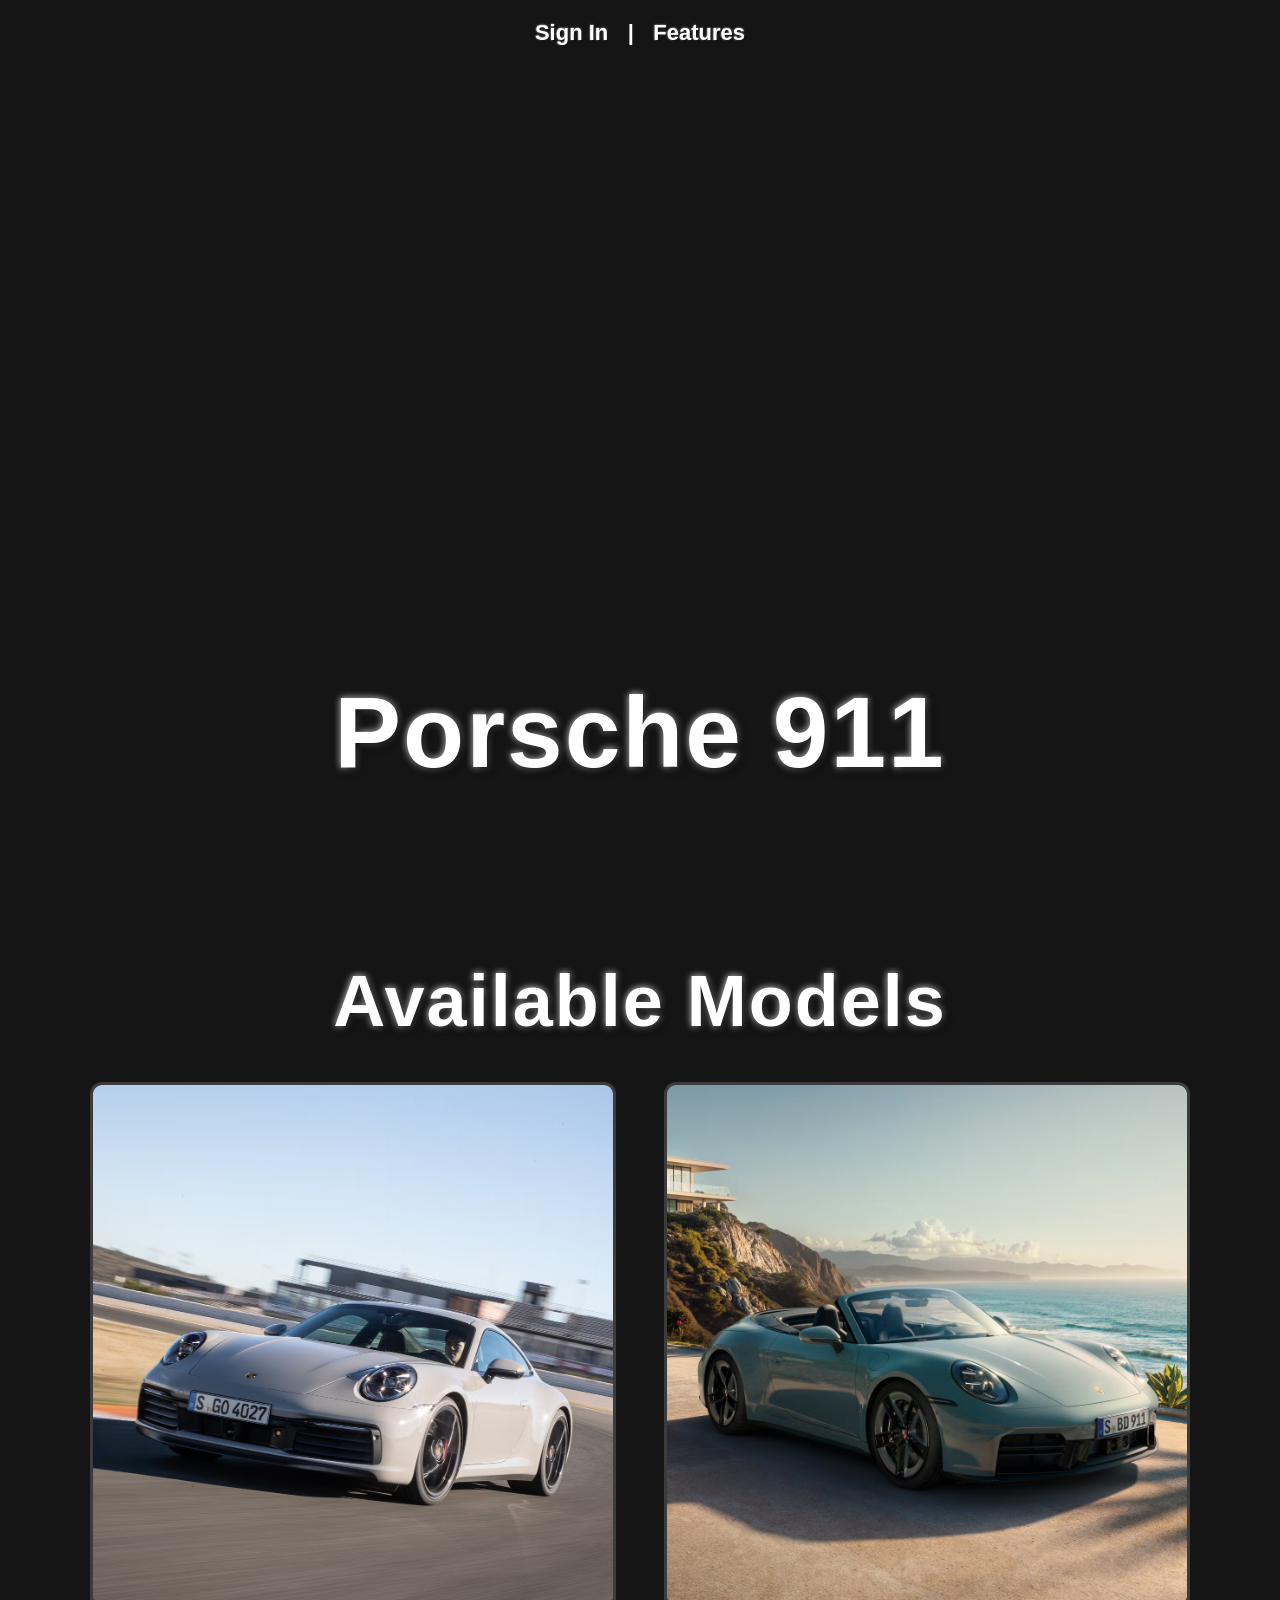
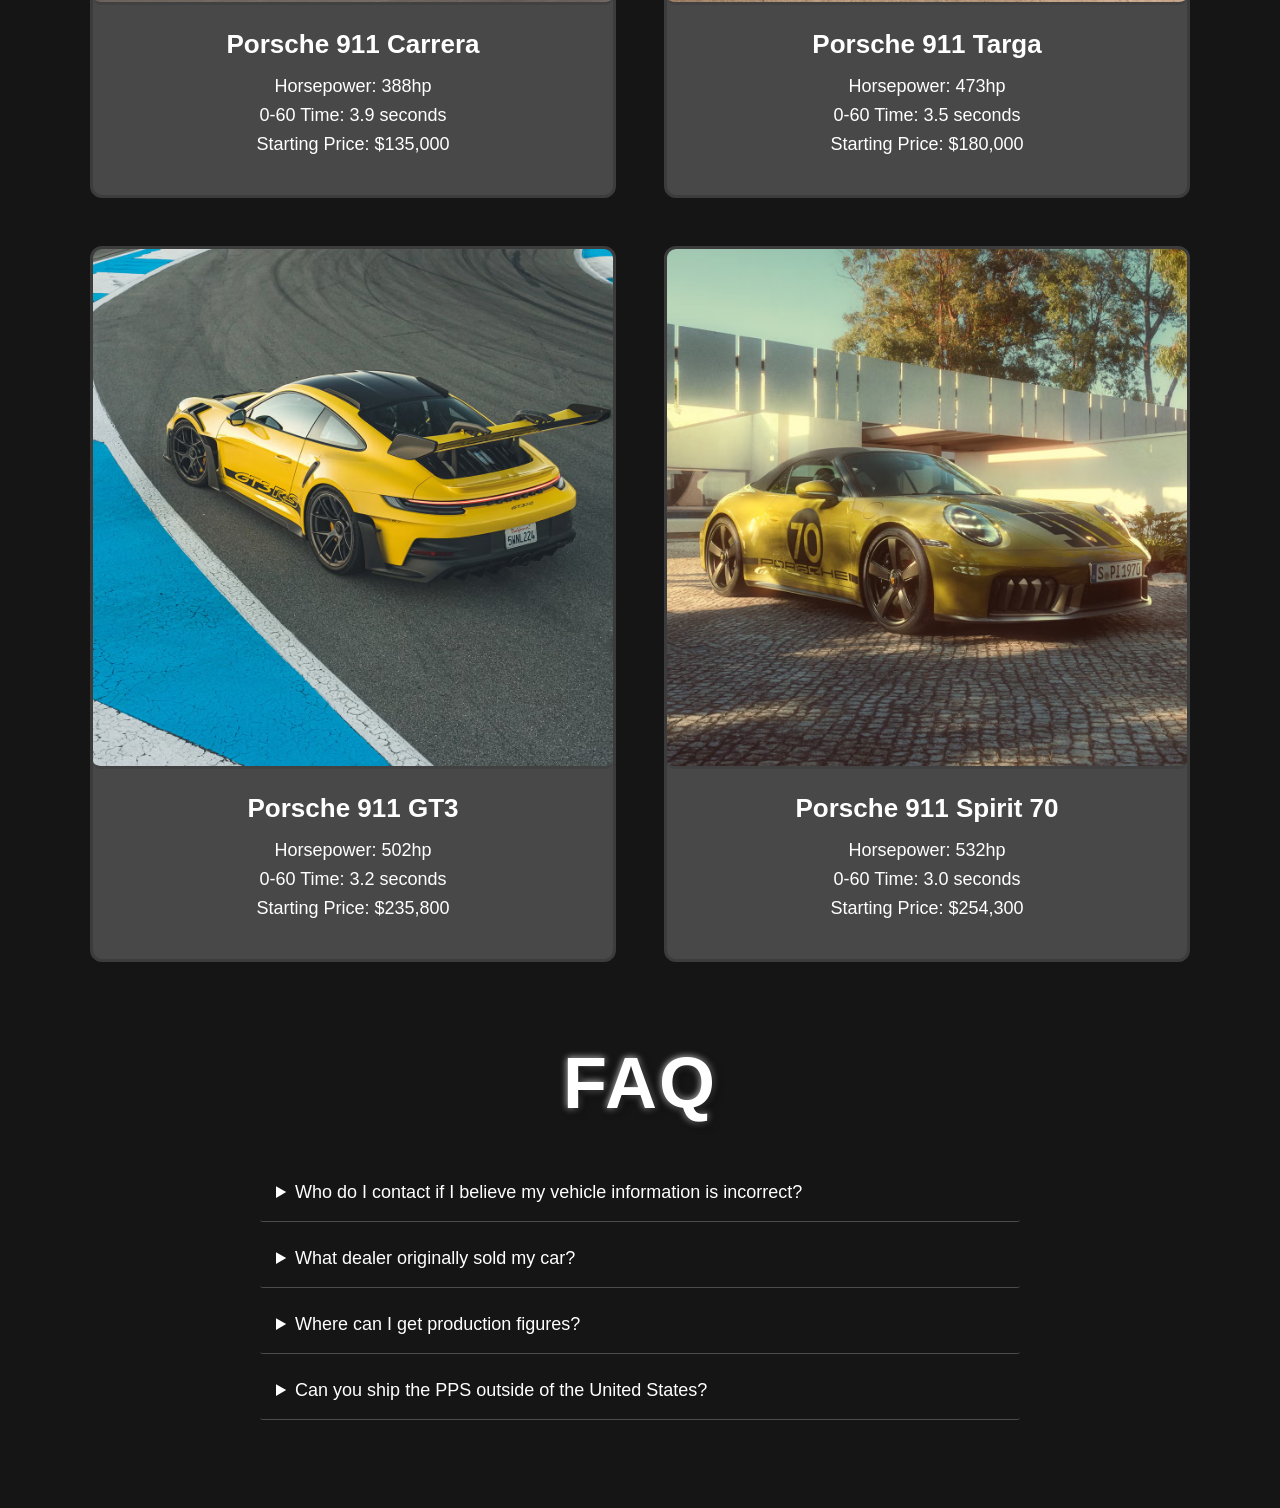
<file: index.html>
<!DOCTYPE html>
<html lang="en">

<head>
    <meta charset="UTF-8">
    <meta name="viewport" content="width=device-width, initial-scale=1.0">
    <title>Porsche 911 Showcase</title>
    <link rel="stylesheet" href="styles/styles.css">
</head>

<body class="align">

    <header class="hero">

        <nav class="nav-box">
            <a href="sign_in.html">Sign In</a>
            <span>|</span>
            <a href="features.html">Features</a>
        </nav>

        <!-- <img class="hero-media" src="https://i.pinimg.com/originals/3f/0e/6d/3f0e6df308702007c51f789a911005e3.gif" width="500" height="500"> -->

        <video class="hero-media" autoplay loop muted playsinline>
            <source src="assets/porsche_hero.mp4" type="video/mp4">
        </video>

        <div>
            <h1 class="hero-text">Porsche 911</h1>
        </div>

    </header>

    <main>

        <section class="models">

            <h2 class="neon-text">Available Models</h2>

            <div class="grid">
                <!--card 1-->
                <div class="card">
                    <img class="card-image" src="assets/carrera_911.png" alt="Porsche 911 Carrera">
                    <div class="card-info">
                        <h3>Porsche 911 Carrera</h3>
                        <p>Horsepower: 388hp</p>
                        <p>0-60 Time: 3.9 seconds</p>
                        <p>Starting Price: $135,000</p>
                    </div>
                </div>

                <!--card 2-->
                <div class="card">
                    <img class="card-image" src="assets/targa_911.png" alt="Porsche 911 Targa">
                    <div class="card-info">
                        <h3>Porsche 911 Targa</h3>
                        <p>Horsepower: 473hp</p>
                        <p>0-60 Time: 3.5 seconds</p>
                        <p>Starting Price: $180,000</p>
                    </div>
                </div>

                <!--card 3-->
                <div class="card">
                    <img class="card-image" src="assets/gt3_911.png" alt="Porsche 911 GT3">
                    <div class="card-info">
                        <h3>Porsche 911 GT3</h3>
                        <p>Horsepower: 502hp</p>
                        <p>0-60 Time: 3.2 seconds</p>
                        <p>Starting Price: $235,800</p>
                    </div>
                </div>

                <!--card 4-->
                <div class="card">
                    <img class="card-image" src="assets/spirit_70_911.png" alt="Porsche 911 Spirit 70">
                    <div class="card-info">
                        <h3>Porsche 911 Spirit 70</h3>
                        <p>Horsepower: 532hp</p>
                        <p>0-60 Time: 3.0 seconds</p>
                        <p>Starting Price: $254,300</p>
                    </div>
                </div>
            </div>

        </section>

        <section class="FAQ">

            <h2 class="neon-text">FAQ</h2>

            <div class="FAQ-container">

                <details class="FAQ-item">
                    <summary class="question-button">
                        Who do I contact if I believe my vehicle information is incorrect?
                    </summary>
                    <div class="FAQ-content">
                        <p class="answer">Please contact Porsche and provide the details you believe to be incorrect. In the case where correction is necessary, a corrected PPS will be shipped within 1-2 weeks.</p>
                    </div>
                </details>

                <details class="FAQ-item">
                    <summary class="question-button">
                        What dealer originally sold my car?
                    </summary>
                    <div class="FAQ-content">
                        <p class="answer">We do not provide the original selling dealer.</p>
                    </div>
                </details>

                <details class="FAQ-item">
                    <summary class="question-button">
                        Where can I get production figures?
                    </summary>
                    <div class="FAQ-content">
                        <p class="answer">Production figures are not released.</p>
                    </div>
                </details>

                <details class="FAQ-item">
                    <summary class="question-button">
                        Can you ship the PPS outside of the United States?
                    </summary>
                    <div class="FAQ-content">
                        <p class="answer">The PPS can only be shipped within the United States and Canada.</p>
                    </div>
                </details>

            </div>

        </section>

    </main>

</body>

</html>
</file>
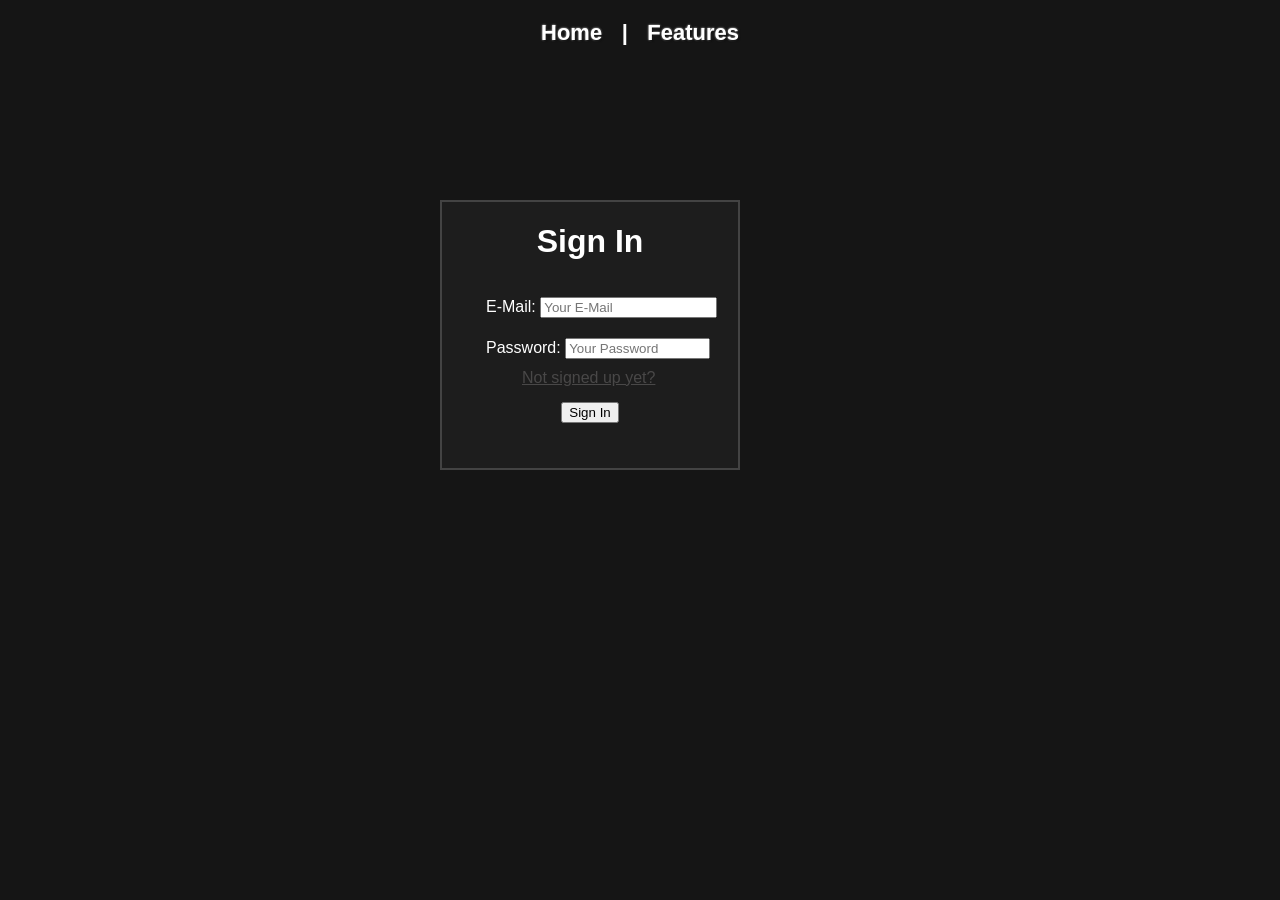
<file: sign_in.html>
<!DOCTYPE html>
<html lang="en">

<head>
    <meta charset="UTF-8">
    <meta name="viewport" content="width=device-width, initial-scale=1.0">
    <title>Porsche 911 Sign In</title>
    <link rel="stylesheet" href="styles/styles.css">
</head>

<body>

    <header>

        <nav class="nav-box">
            <a href="index.html">Home</a>
            <span>|</span>
            <a href="features.html">Features</a>
        </nav>

    </header>

    <main class="sign-in">

        <form id="signInForm">

            <h1 class="sign-in-text">Sign In</h1>

            <div class="sign-in-input">
                <span>E-Mail: </span><input class="email" id="userEmail" type="email" placeholder="Your E-Mail">
                <br>
                <span>Password: </span><input id="userPassword" type="password" size="16" placeholder="Your Password">
            </div>

            <a class="sign-up-redirect" href="sign_up.html">Not signed up yet?</a>

            <div class="sign-in-text">
                <button>Sign In</button>
            </div>

        </form>

        <script src="scripts/sign_in.js"></script>

    </main>

</body>

</html>
</file>
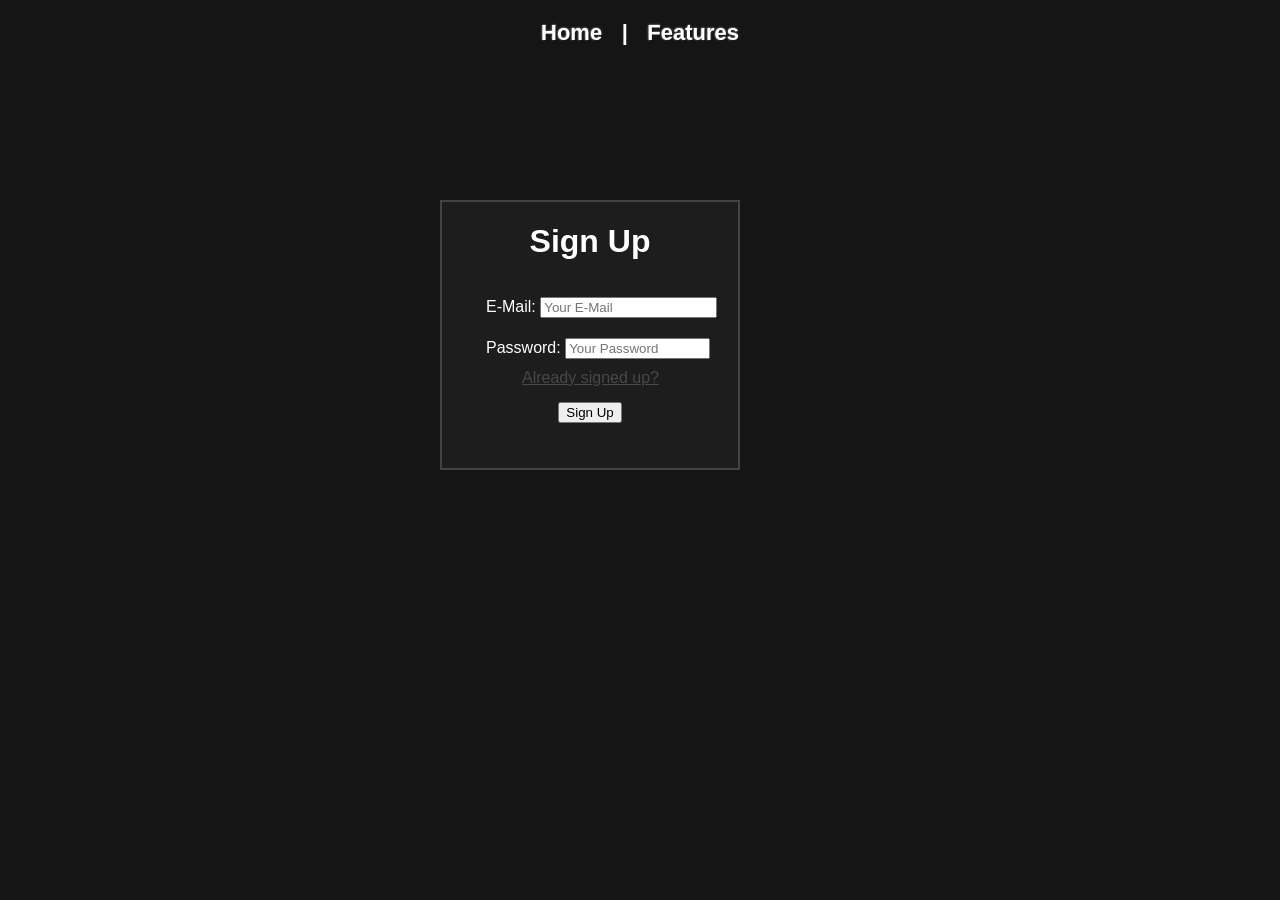
<file: sign_up.html>
<!DOCTYPE html>
<html lang="en">

<head>
    <meta charset="UTF-8">
    <meta name="viewport" content="width=device-width, initial-scale=1.0">
    <title>Porsche 911 Sign In</title>
    <link rel="stylesheet" href="styles/styles.css">
</head>

<body>

    <header>

        <nav class="nav-box">
            <a href="index.html">Home</a>
            <span>|</span>
            <a href="features.html">Features</a>
        </nav>

    </header>

    <main class="sign-in">

        <form id="signUpForm">

            <h1 class="sign-in-text">Sign Up</h1>

            <div class="sign-in-input">
                <span>E-Mail: </span><input class="email" id="signUpUserEmail" type="email" placeholder="Your E-Mail">
                <br>
                <span>Password: </span><input id="signUpUserPassword" type="password" size="16" placeholder="Your Password">
            </div>

            <a class="sign-up-redirect" href="sign_in.html">Already signed up?</a>

            <div class="sign-in-text">
                <button>Sign Up</button>
            </div>

        </form>

        <script src="scripts/sign_up.js"></script>

    </main>

</body>

</html>
</file>
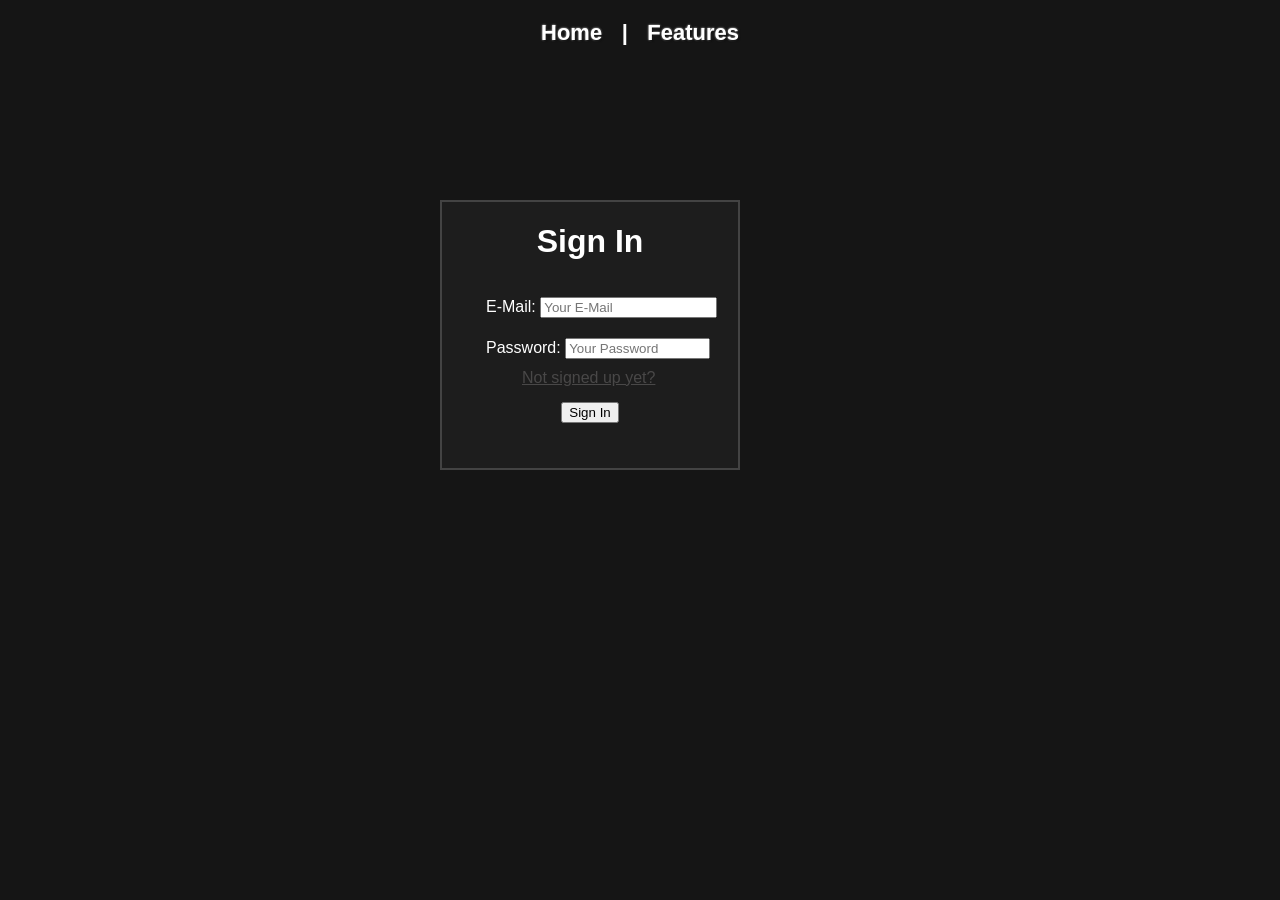
<file: signin.html>
<!DOCTYPE html>
<html lang="en">

<head>
    <meta charset="UTF-8">
    <meta name="viewport" content="width=device-width, initial-scale=1.0">
    <title>Porsche 911 Sign In</title>
    <link rel="stylesheet" href="styles/styles.css">
</head>

<body>

    <header>

        <nav class="nav-box">
            <a href="index.html">Home</a>
            <span>|</span>
            <a href="features.html">Features</a>
        </nav>

    </header>

    <main class="sign-in">

        <form id="signInForm">

            <h1 class="sign-in-text">Sign In</h1>

            <div class="sign-in-input">
                <span>E-Mail: </span><input class="email" id="userEmail" type="email" placeholder="Your E-Mail">
                <br>
                <span>Password: </span><input id="userPassword" type="password" size="16" placeholder="Your Password">
            </div>

            <a class="sign-up-redirect" href="signup.html">Not signed up yet?</a>

            <div class="sign-in-text">
                <button>Sign In</button>
            </div>

        </form>

        <script src="scripts/auth.js"></script>

    </main>

</body>

</html>
</file>
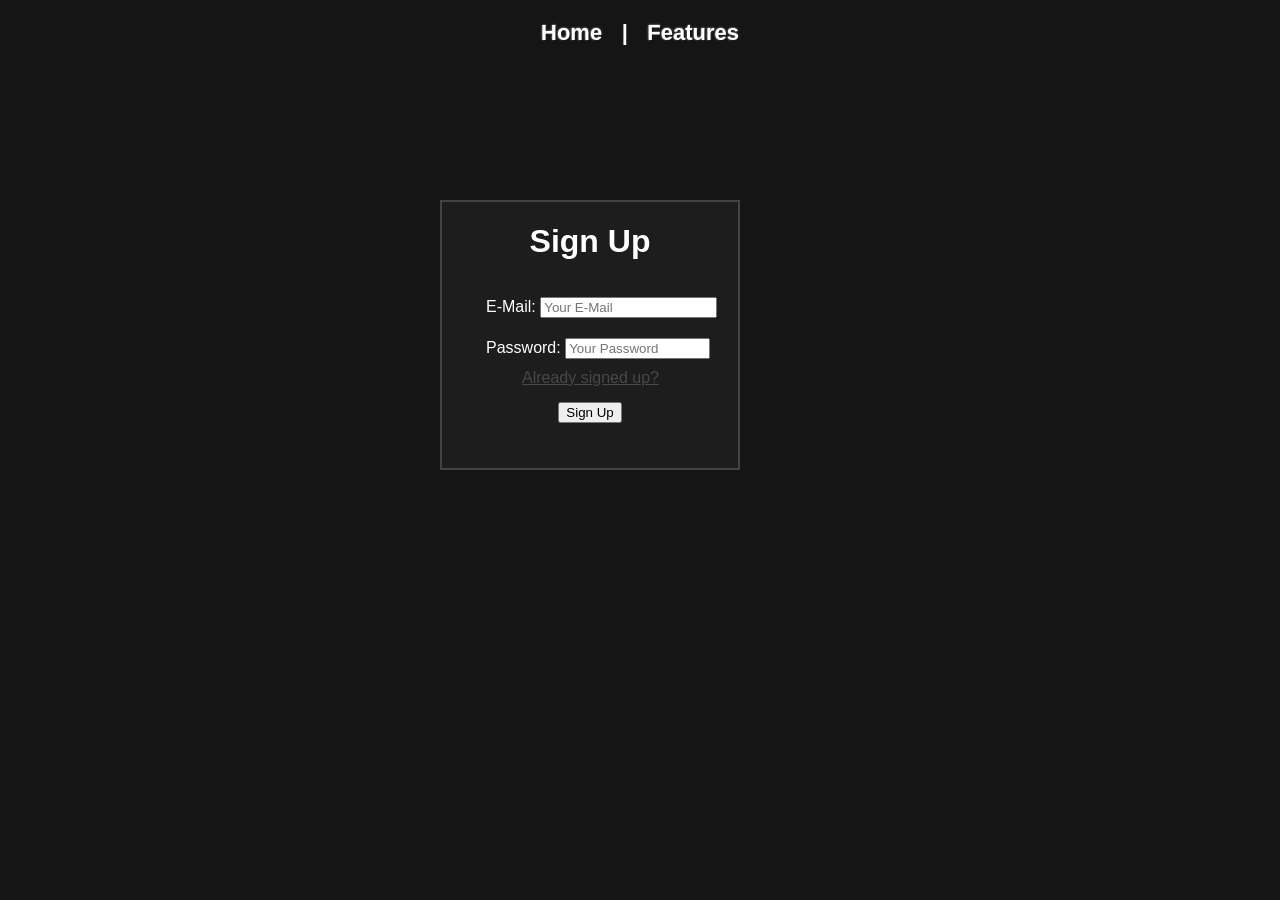
<file: signup.html>
<!DOCTYPE html>
<html lang="en">

<head>
    <meta charset="UTF-8">
    <meta name="viewport" content="width=device-width, initial-scale=1.0">
    <title>Porsche 911 Sign In</title>
    <link rel="stylesheet" href="styles/styles.css">
</head>

<body>

    <header>

        <nav class="nav-box">
            <a href="index.html">Home</a>
            <span>|</span>
            <a href="features.html">Features</a>
        </nav>

    </header>

    <main class="sign-in">

        <form id="signInForm">

            <h1 class="sign-in-text">Sign Up</h1>

            <div class="sign-in-input">
                <span>E-Mail: </span><input class="email" id="userEmail" type="email" placeholder="Your E-Mail">
                <br>
                <span>Password: </span><input id="userPassword" type="password" size="16" placeholder="Your Password">
            </div>

            <a class="sign-up-redirect" href="signin.html">Already signed up?</a>

            <div class="sign-in-text">
                <button>Sign Up</button>
            </div>

        </form>

        <script src="scripts/auth.js"></script>

    </main>

</body>

</html>
</file>
<file: styles/styles.css>
* {
    box-sizing: border-box; 
}


body {
    margin: 0;
    background-color: rgb(21, 21, 21);
    color: white;
    font-family: Helvetica, Arial, sans-serif;
}

.align {
    text-align: center;
}

.hero-text {
    font-weight: bold;
    font-size: clamp(48px, 8vw, 100px);
    z-index: 3;
    position: absolute;
    top: 75%;
    left: 50%;
    transform: translateX(-50%);
    width: 90%;
    margin: 0;
    text-shadow: 3px 3px 8px black, 0px 0px 7px white;
    letter-spacing: 2px;
}

.neon-text {
    font-weight: bold;
    font-size: clamp(40px, 7vw, 72px);
    margin: 0 0 40px;
    text-shadow: 3px 3px 8px black, 0px 0px 7px white;
    letter-spacing: 2px;
}

.hero-media {
    z-index: 1;
    object-fit: cover;
    width: 100%;
    height: 100%;
    position: absolute;
    top: 0;
    left: 0;
}

.hero::after {
    content: "";
    position: absolute;
    inset: 0;
    z-index: 2;
    pointer-events: none;
    background: linear-gradient(to top, rgb(21, 21, 21) 0%, transparent 45%);
}

nav {
    z-index: 3;
    position: absolute;
    top: 0;
    left: 50%;
    transform: translateX(-50%);
    padding-top: 20px;
    white-space: nowrap;
}

nav a {
    color: white;
    font-size: 22px;
    font-weight: bolder;
    margin: 0 15px;
    text-decoration: none;
    text-shadow: 1px 1px 2px black, 0px 0px 2px white;
    display: inline-block;
    transition: transform 0.25s ease;
}

nav a:hover {
    text-decoration: underline;
    transform: scale(1.08);
}

nav span {
    color: white;
    font-size: 22px;
    font-weight: bolder;
}

.hero {
    position: relative;
    width: 100%;
    height: 100vh;
    overflow: hidden;
}

.nav-box {
    color: #ffffff;
    padding-top: 20px;
}

/* models section styling */

.models {
    padding: 60px 24px;
}

.grid {
    display: grid;
    grid-template-columns: 1fr 1fr;
    gap: 48px;
    max-width: 1100px;
    margin: 0 auto;
}

.card {
    background-color: rgb(72, 72, 72);
    border: 3px solid rgb(60, 60, 60);
    border-radius: 12px;
    width: 100%;
    overflow: hidden;
    transition: transform 0.25s ease, box-shadow 0.25s ease, border-color 0.25s ease;
}

.card:hover {
    transform: scale(1.03);
    border-color: rgb(197, 197, 197);
    box-shadow: 4px 4px 18px rgb(0, 0, 0);
}

.card-image {
    display: block;
    width: 100%;
    height: auto;
    aspect-ratio: 1 / 1;
    object-fit: cover;
    border-bottom: 3px solid rgb(65, 65, 65);
}

.card-info {
    padding: 24px 28px 32px;
}

.card-info h3 {
    font-weight: bolder;
    font-size: 26px;
    margin: 0 0 16px;
}

.card-info p {
    font-weight: normal;
    font-size: 18px;
    margin: 8px 0;
}

/* FAQ section styling */

.FAQ {
    padding: 20px 24px 80px;
}

.FAQ-container {
    font-size: 18px;
    max-width: 760px;
    margin: 0 auto;
    text-align: left;
}

.FAQ-item {
    border-bottom: 1px solid rgb(75, 75, 75);
    border-radius: 3px;
    width: 100%;
    margin-bottom: 8px;
}

.FAQ-item:hover {
    background-color: rgb(30, 30, 30);
}

.question-button {
    font-size: 18px;
    padding: 18px 16px;
    text-align: left;
    cursor: pointer;
}

.question-button:focus-visible {
    outline: 2px solid white;
    outline-offset: 2px;
}

.answer {
    font-size: 16px;
    line-height: 1.5;
    padding: 0 16px 20px 32px;
    margin: 0;
    text-align: left;
    color: rgb(190, 190, 190);
}

@media (max-width: 800px) {
    .grid {
        grid-template-columns: 1fr;
        gap: 28px;
    }

    .card:hover {
        transform: none;
    }
}

@media (prefers-reduced-motion: reduce) {
    nav a,
    .card {
        transition: none;
    }

    nav a:hover,
    .card:hover {
        transform: none;
    }
}

/* FEATURES PAGE */

.features-heading {
    text-align: center;
    margin-top: 75px;
    font-weight: bold;
    font-size: clamp(40px, 7vw, 72px);
    text-shadow: 3px 3px 8px black, 0px 0px 7px white;
    letter-spacing: 2px;
}

img {
    max-width: 100%;
    height: auto;
    border-radius: 8px;
  }
  

.container {
    max-width: 900px;
    margin: 0 auto;
    padding: 20px;
}
  
.row {
    display: flex;
    align-items: center;
    gap: 30px;           
    margin-bottom: 40px; 
}
  
.row-reverse {
    display: flex;
    align-items: center;
    gap: 30px;
    margin-bottom: 40px;
    flex-direction: row-reverse;
}
  
.media, 
.text {
    flex: 1;
}

.reversed-text {
    flex: 1;
    text-align: right;
}

img:hover {
    box-shadow: 4px 4px 4px rgb(34, 34, 34);
}

/* FOOTER STYLES */

footer {
    background-color: rgb(26, 26, 26);
    border-top: 1px solid #ffffff;
    padding: 50px 40px;
    padding-top: 10px;
    margin-top: 40px;
    display: flex;
    align-items: center;
    gap: 30px;
}

.footer-content {
    margin: 0 auto;
    flex: 1;
}

footer a {
    color: rgb(102, 102, 102);
}

footer a:hover {
    color: rgb(158, 158, 158);
}

.complaint-form {
    max-width: 300px;
    flex: 1;
}

.complaint-single {
    width: 177px;
}

input {
    margin-bottom: 10px;
}

button {
    margin-top: 15px;
}

/* SIGN IN */

.sign-in {
    background-color: rgb(29, 29, 29);
    border: 2px solid rgb(67, 67, 67);
    width: 300px;
    height: 270px;
    margin-left: 440px;
    margin-top: 200px;
}

.sign-in-text {
    text-align: center;
}

.sign-in-input {
    margin-left: 44px;
}

.email {
    margin-top: 15px;
    margin-bottom: 20px;
}

.sign-up-redirect {
    color: rgb(73, 72, 72);
    margin: 40px 0px 40px 80px;
}
</file>
